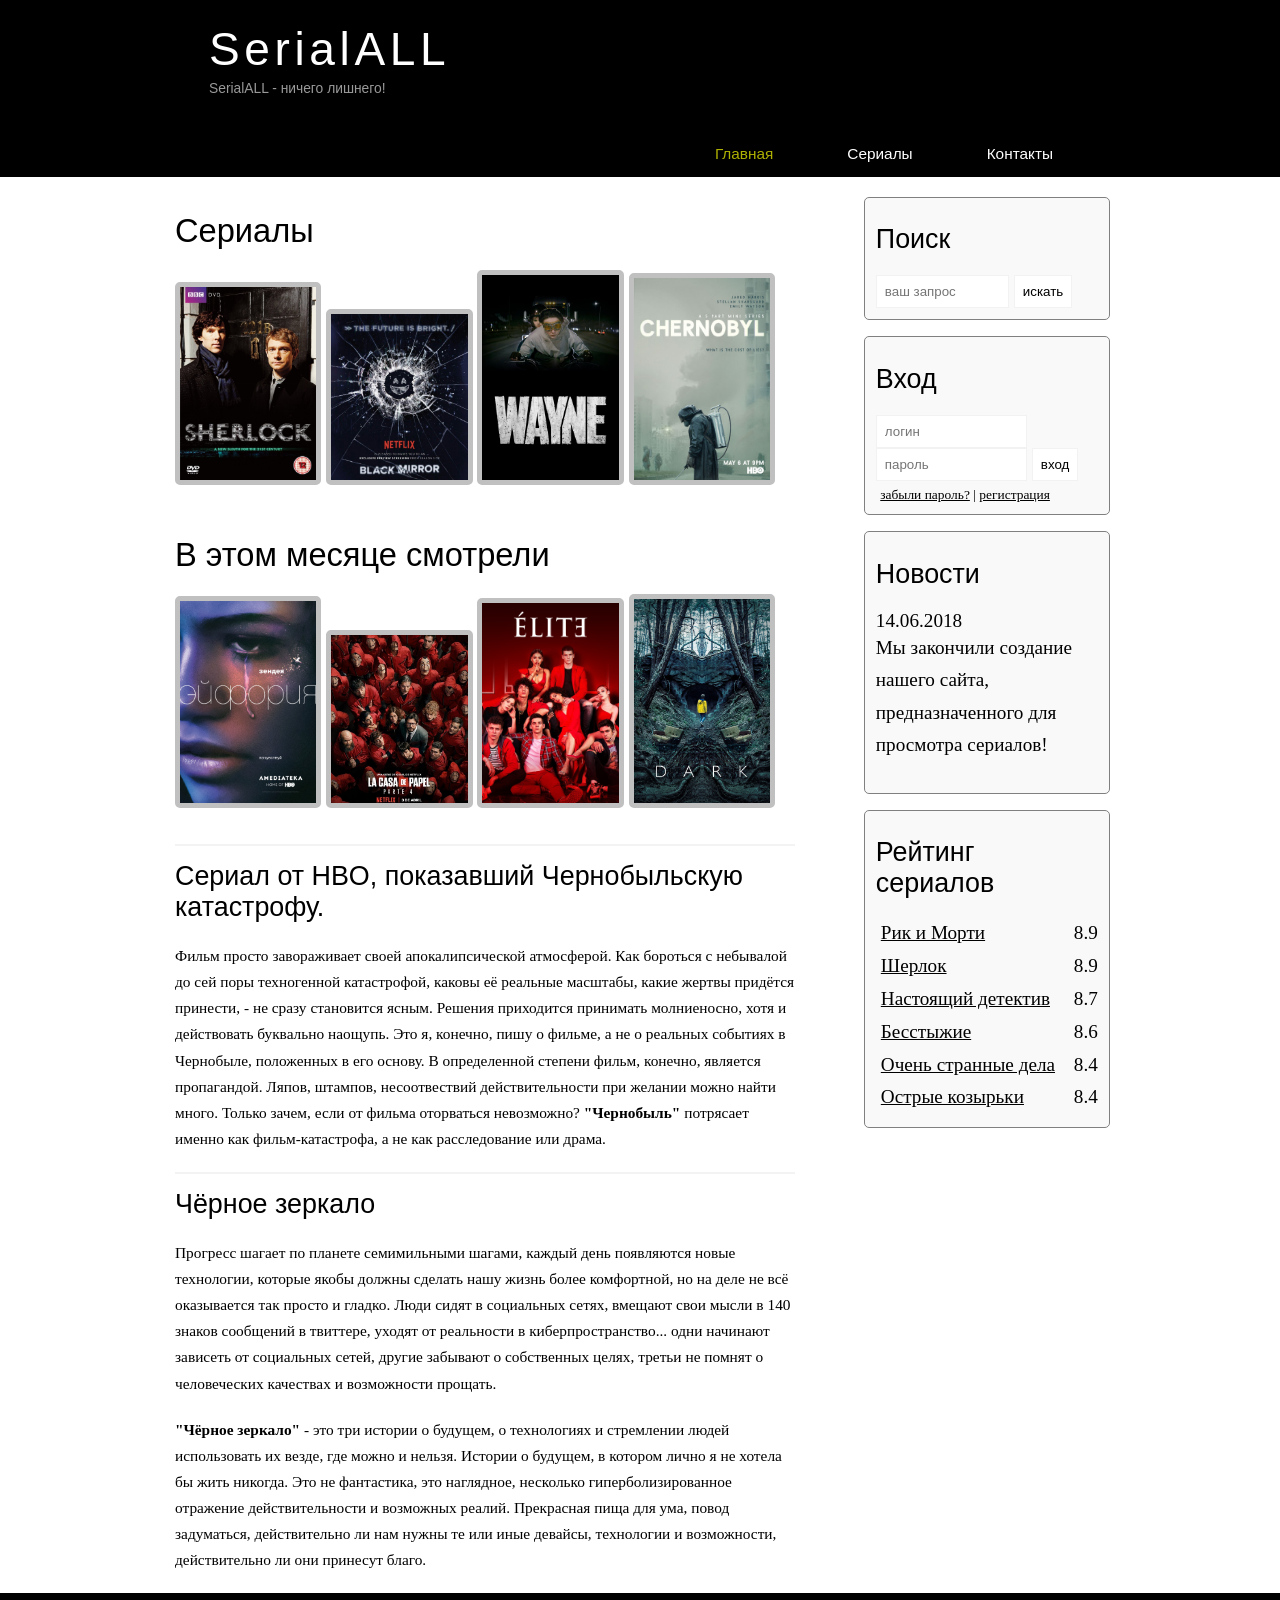
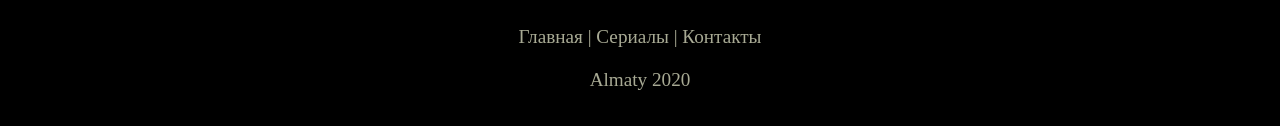
<file: верстка сайта/index.html>
<!DOCTYPE html>
<html lang="ru">
<head>
  <meta charset="UTF-8">
  <meta name="viewport" content="width=device-width, initial-scal=1.0">
  <title>Document</title>
  <meta name="description" content="SeralALL- только сериалы, ничего лишнего" />
  <meta name="keywords" content="сериалы, сериалы в хорошем качестве, hd" />
  <link rel="stylesheet" href="assets/css/style.css">
</head>
<body>

  <div class="main">
    
    <div class="header">
      <div class="logo">
        <div class="logo_text">
          <h1><a href="/">SerialALL</a></h1>
          <h2>SerialALL - ничего лишнего!</h2>
        </div>
      </div>
      
      <div class="menubar">
        
        <ul class="menu">
          <li class="selected"><a href="index.html">Главная</a></li> 
          <li><a href="serials.html">Сериалы</a></li>
          <li><a href="contact.html">Контакты</a></li>
        </ul>

      </div>

    </div>

      
    <div class="site_content">
      
      <div class="sidebar_container">
        
        <div class="sidebar">
          <h2>Поиск</h2>
          <form method="post" action="#" id="search_form" >
            <input type="search" name="search_field" placeholder="ваш запрос" />
            <input type="submit" class="btn" value="искать" />
          </form>
        </div>

        <div class="sidebar">
          <h2>Вход</h2>
          <form method="post" action="#" id="login">
            
            <input type="text" name="login_field" placeholder="логин" />
            <input type="password" name="password_field" placeholder="пароль" />
            <input type="submit" class="btn" value="вход" />
            <div class="lables_passreg_text">
              <span><a href="#">забыли пароль?</a></span> | <span><a href="#">регистрация</a></span>
            </div>

          </form>
        </div>

        <div class="sidebar">
          <h2>Новости</h2>
          <span>14.06.2018</span>
          <p>Мы закончили создание нашего сайта, предназначенного для просмотра сериалов!</p>
        </div>

        <div class="sidebar">
          <h2>Рейтинг сериалов</h2>
          <ul>
            <li><a href="#">Рик и Морти</a><span class="rating_sidebar">8.9</span></li>
            <li><a href="#">Шерлок</a><span class="rating_sidebar">8.9</span></li>
            <li><a href="#">Настоящий детектив</a><span class="rating_sidebar">8.7</span></li>
            <li><a href="#">Бесстыжие</a><span class="rating_sidebar">8.6</span></li>
            <li><a href="#">Очень странные дела</a><span class="rating_sidebar">8.4</span></li>
             <li><a href="#">Острые козырьки</a><span class="rating_sidebar">8.4</span></li>
          </ul>
        </div>

      </div>

      <div class="content">
        
        <h1>Сериалы</h1>

        <div class="films_block">
          
          <a href="#"><img src="assets/img/Sherlock.jpg"></a>
          </a> <a href="#"><img src="assets/img/blackmirror.jpg"></a>
          <a href="#"><img src="assets/img/Уэйн.jpg"></a>
          <a href="#"><img src="assets/img/Чернобыль.jpg"></a>

        </div>

        <h1>В этом месяце смотрели</h1>

        <div class="films_block">
          
          <a href="#"><img src="assets/img/Euphoria.jpg"></a>
          <a href="#"><img src="assets/img/La-Casa-de-Papel.jpg"></a>
          <a href="#"><img src="assets/img/элита.jpg"></a>
          <a href="show.html"><img src="assets/img/thedark.jpg">
          

        </div>


        <div class="posts">
          
          <hr>
          <h2> <a href="#">Сериал от HBO, показавший Чернобыльскую катастрофу. </a> </h2>
          <div class="posts_content">
            
            <p>
              
             Фильм просто завораживает своей апокалипсической атмосферой.
               Как бороться с небывалой до сей поры техногенной катастрофой, каковы её реальные масштабы, какие жертвы придётся принести, - не сразу становится ясным. Решения приходится принимать молниеносно, хотя и действовать буквально наощупь.
            Это я, конечно, пишу о фильме, а не о реальных событиях в Чернобыле, положенных в его основу.
            В определенной степени фильм, конечно, является пропагандой. Ляпов, штампов, несоотвествий действительности при желании можно найти много. Только зачем, если от фильма оторваться невозможно?

            <strong>"Чернобыль"</strong>  потрясает именно как фильм-катастрофа, а не как расследование или драма.
            </p>

          </div>



          <hr>
                <h2><a href="#">Чёрное зеркало</a></h2>
                <div class="posts_content">
                  <p>Прогресс шагает по планете семимильными шагами, каждый день появляются новые технологии, которые якобы должны сделать нашу жизнь более комфортной, но на деле не всё оказывается так просто и гладко. Люди сидят в социальных сетях, вмещают свои мысли в 140 знаков сообщений в твиттере, уходят от реальности в киберпространство... одни начинают зависеть от социальных сетей, другие забывают о собственных целях, третьи не помнят о человеческих качествах и возможности прощать.</p>

                  <p><strong>"Чёрное зеркало"</strong> - это три истории о будущем, о технологиях и стремлении людей использовать их везде, где можно и нельзя. Истории о будущем, в котором лично я не хотела бы жить никогда. Это не фантастика, это наглядное, несколько гиперболизированное отражение действительности и возможных реалий. Прекрасная пища для ума, повод задуматься, действительно ли нам нужны те или иные девайсы, технологии и возможности, действительно ли они принесут благо.</p> 
                </div>
        </div>


      </div>

    </div>





  <div class="footer">
    <p>
      <a href="index.html">Главная</a> |
      <a href="serials.html">Сериалы</a> |
      <a href="contact.html">Контакты</a>
    </p>
    <p> Almaty 2020</p>
  </div>

  </div>
  
</body>
</html>
</file>
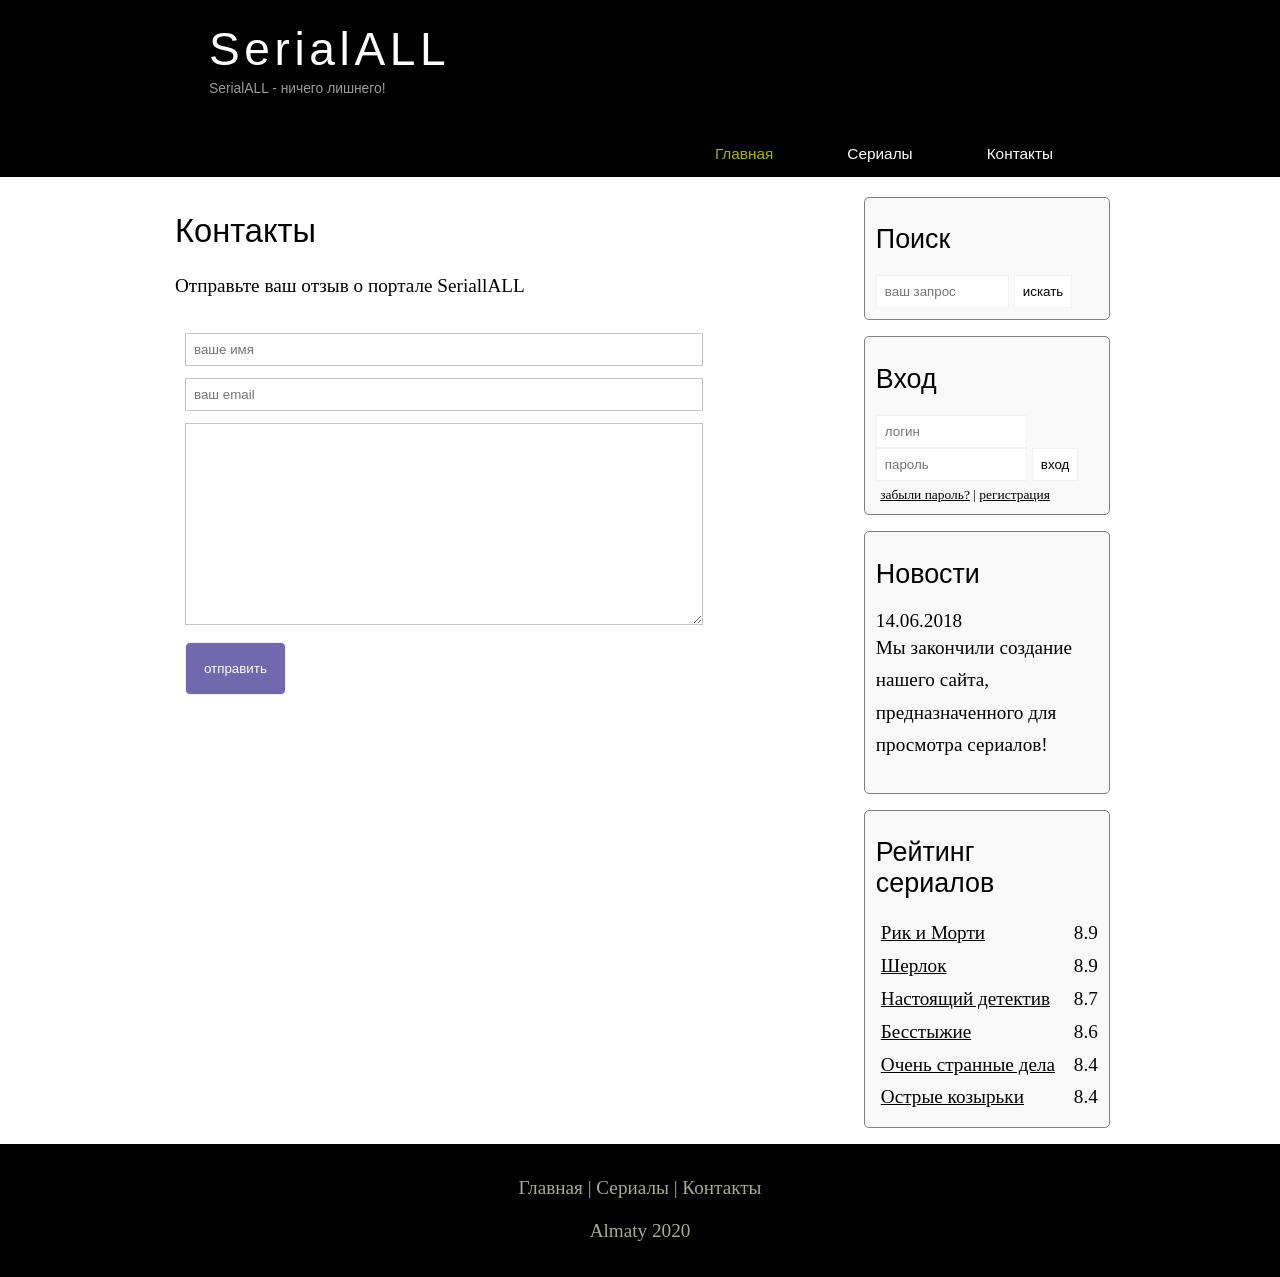
<file: верстка сайта/contact.html>
<!DOCTYPE html>
<html lang="ru">
<head>
  <meta charset="UTF-8">
    <meta name="viewport" content="width=device-width, initial-scal=1.0">
  <title>Document</title>
  <meta name="description" content="SeralALL- только сериалы, ничего лишнего" />
  <meta name="keywords" content="сериалы, сериалы в хорошем качестве, hd" />
  <link rel="stylesheet" href="assets/css/style.css">
</head>
<body>

	<body>

  <div class="main">
    
    <div class="header">
      <div class="logo">
        <div class="logo_text">
          <h1><a href="/">SerialALL</a></h1>
          <h2>SerialALL - ничего лишнего!</h2>
        </div>
      </div>
      
      <div class="menubar">
        
        <ul class="menu">
          <li class="selected"><a href="index.html">Главная</a></li> 
          <li><a href="serials.html">Сериалы</a></li>
          <li><a href="contact.html">Контакты</a></li>
        </ul>

      </div>

    </div>

      
    <div class="site_content">
      
      <div class="sidebar_container">
        
        <div class="sidebar">
          <h2>Поиск</h2>
          <form method="post" action="#" id="search_form" >
            <input type="search" name="search_field" placeholder="ваш запрос" />
            <input type="submit" class="btn" value="искать" />
          </form>
        </div>

        <div class="sidebar">
          <h2>Вход</h2>
          <form method="post" action="#" id="login">
            
            <input type="text" name="login_field" placeholder="логин" />
            <input type="password" name="password_field" placeholder="пароль" />
            <input type="submit" class="btn" value="вход" />
            <div class="lables_passreg_text">
              <span><a href="#">забыли пароль?</a></span> | <span><a href="#">регистрация</a></span>
            </div>

          </form>
        </div>

        <div class="sidebar">
          <h2>Новости</h2>
          <span>14.06.2018</span>
          <p>Мы закончили создание нашего сайта, предназначенного для просмотра сериалов!</p>
        </div>

        <div class="sidebar">
          <h2>Рейтинг сериалов</h2>
          <ul>
            <li><a href="#">Рик и Морти</a><span class="rating_sidebar">8.9</span></li>
            <li><a href="#">Шерлок</a><span class="rating_sidebar">8.9</span></li>
            <li><a href="#">Настоящий детектив</a><span class="rating_sidebar">8.7</span></li>
            <li><a href="#">Бесстыжие</a><span class="rating_sidebar">8.6</span></li>
            <li><a href="#">Очень странные дела</a><span class="rating_sidebar">8.4</span></li>
             <li><a href="#">Острые козырьки</a><span class="rating_sidebar">8.4</span></li>
          </ul>
        </div>

      </div>

			<div class="content">
				
				<h1>Контакты</h1>
				<p>Отправьте ваш отзыв о портале SeriallALL</p>
	
				<div class="send send_contact">	
					<form method="post" action="#" id="contact">
						<input type="text" name="review_name" placeholder="ваше имя">
						<input type="text" name="review_email" placeholder="ваш email">
						<textarea name="review_text"></textarea>
						<input class="btn" type="submit" value="отправить">
					</form>
				</div>


			

			</div>

		</div>





	<div class="footer">
		<p>
			<a href="index.html">Главная</a> | 
			<a href="serials.html">Сериалы</a> |
			<a href="contact.html">Контакты</a>
		</p>
		<p>Almaty 2020</p>
	</div>

	</div>
	
</body>
</html>
</file>
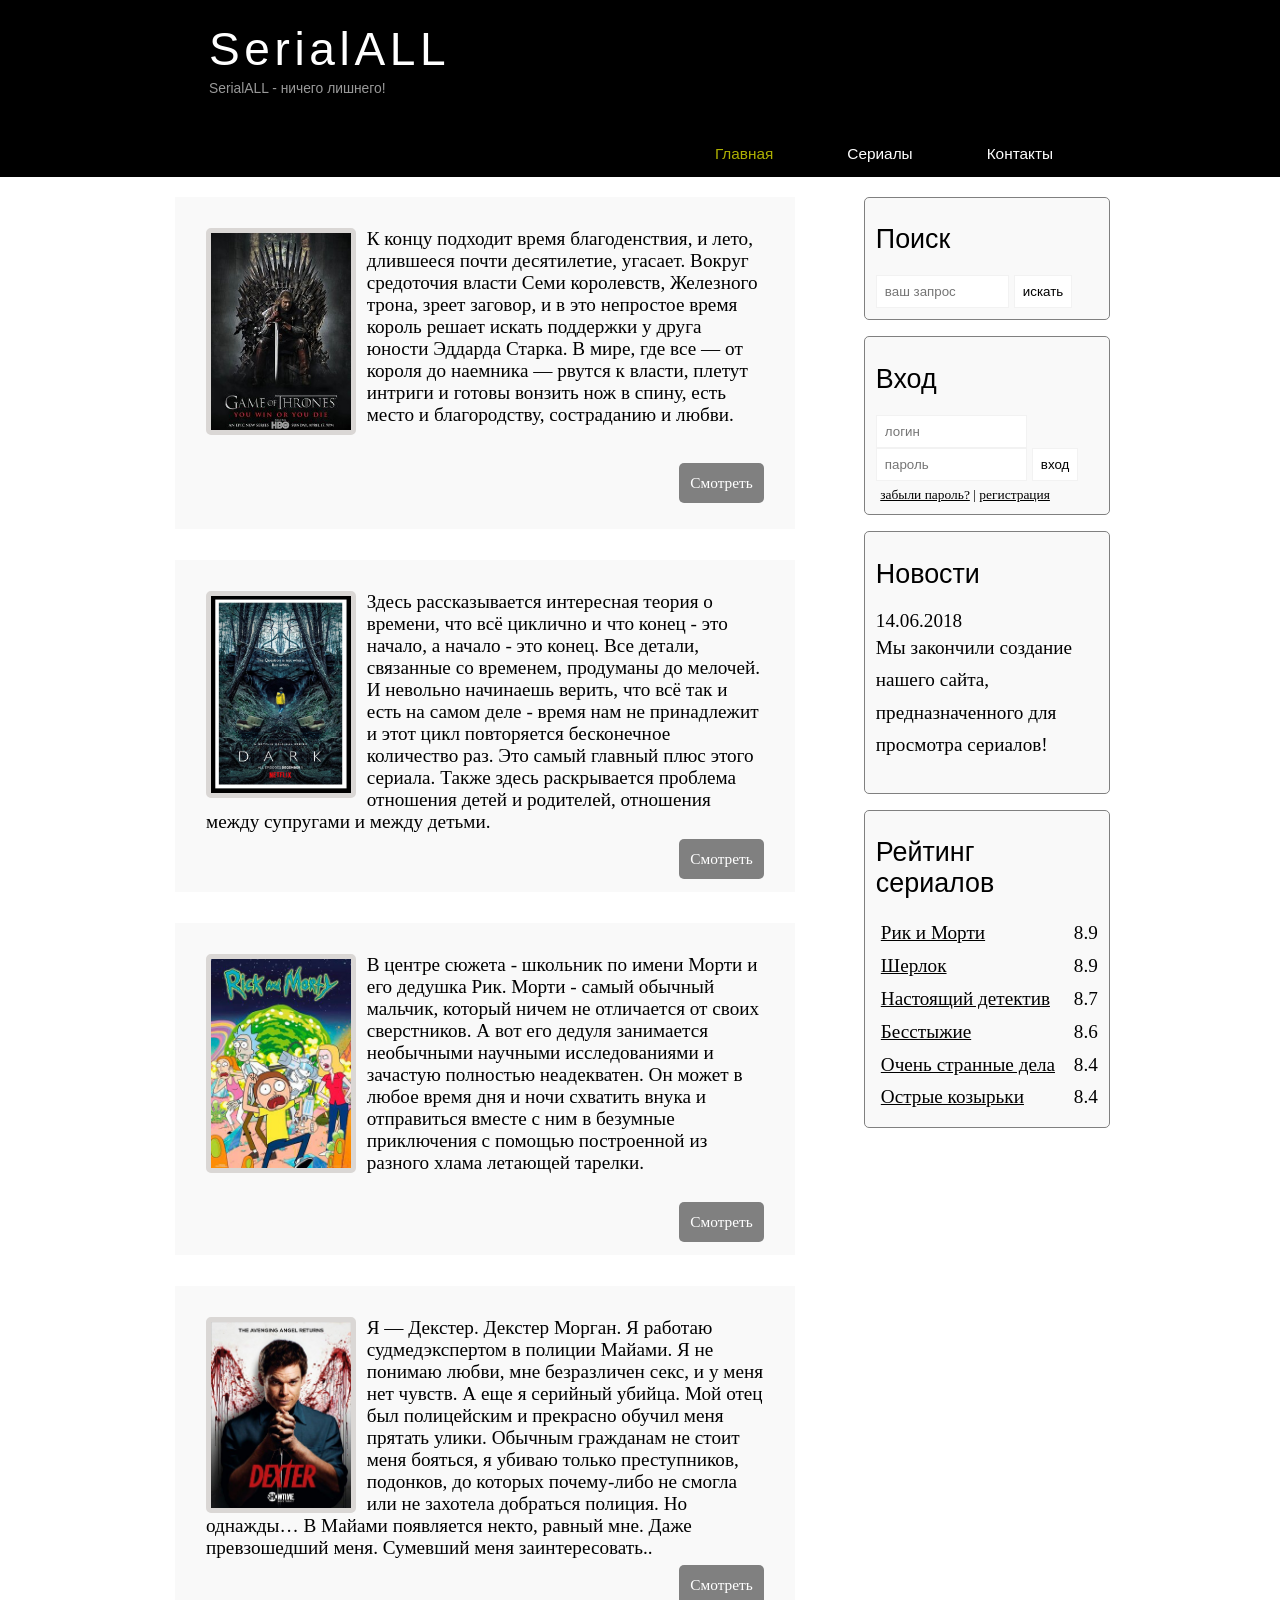
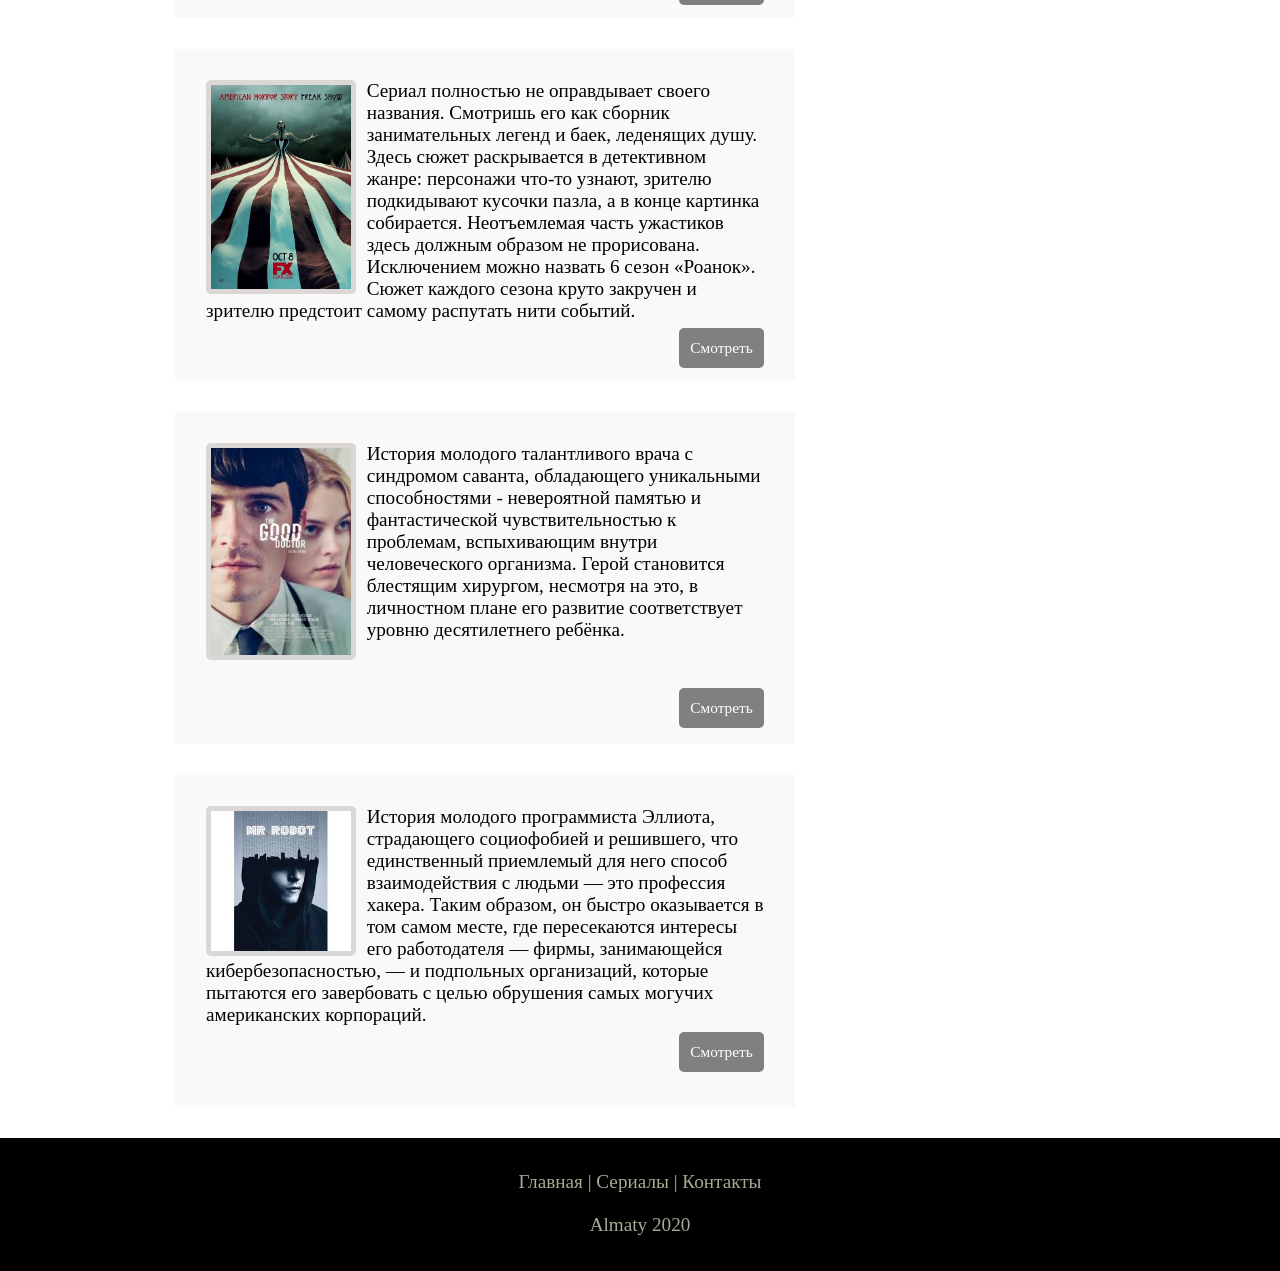
<file: верстка сайта/serials.html>
<!DOCTYPE html>
<html lang="ru">
<head>
  <meta charset="UTF-8">
    <meta name="viewport" content="width=device-width, initial-scal=1.0">
  <title>Document</title>
  <meta name="description" content="SeralALL- только сериалы, ничего лишнего" />
  <meta name="keywords" content="сериалы, сериалы в хорошем качестве, hd" />
  <link rel="stylesheet" href="assets/css/style.css">
</head>
<body>

  <body>

  <div class="main">
    
    <div class="header">
      <div class="logo">
        <div class="logo_text">
          <h1><a href="/">SerialALL</a></h1>
          <h2>SerialALL - ничего лишнего!</h2>
        </div>
      </div>
      
      <div class="menubar">
        
        <ul class="menu">
          <li class="selected"><a href="index.html">Главная</a></li> 
          <li><a href="serials.html">Сериалы</a></li>
          <li><a href="contact.html">Контакты</a></li>
        </ul>

      </div>

    </div>

      
     <div class="site_content">
      
      <div class="sidebar_container">
        
        <div class="sidebar">
          <h2>Поиск</h2>
          <form method="post" action="#" id="search_form" >
            <input type="search" name="search_field" placeholder="ваш запрос" />
            <input type="submit" class="btn" value="искать" />
          </form>
        </div>

        <div class="sidebar">
          <h2>Вход</h2>
          <form method="post" action="#" id="login">
            
            <input type="text" name="login_field" placeholder="логин" />
            <input type="password" name="password_field" placeholder="пароль" />
            <input type="submit" class="btn" value="вход" />
            <div class="lables_passreg_text">
              <span><a href="#">забыли пароль?</a></span> | <span><a href="#">регистрация</a></span>
            </div>

          </form>
        </div>

        <div class="sidebar">
          <h2>Новости</h2>
          <span>14.06.2018</span>
          <p>Мы закончили создание нашего сайта, предназначенного для просмотра сериалов!</p>
        </div>

        <div class="sidebar">
          <h2>Рейтинг сериалов</h2>
          <ul>
            <li><a href="#">Рик и Морти</a><span class="rating_sidebar">8.9</span></li>
            <li><a href="#">Шерлок</a><span class="rating_sidebar">8.9</span></li>
            <li><a href="#">Настоящий детектив</a><span class="rating_sidebar">8.7</span></li>
            <li><a href="#">Бесстыжие</a><span class="rating_sidebar">8.6</span></li>
            <li><a href="#">Очень странные дела</a><span class="rating_sidebar">8.4</span></li>
             <li><a href="#">Острые козырьки</a><span class="rating_sidebar">8.4</span></li>
          </ul>
        </div>

      </div>

      <div class="content">
        
        <div class="info_film">
          <img src="assets/img/игры перстолов.jpg">
          К концу подходит время благоденствия, и лето, длившееся почти десятилетие, угасает. Вокруг средоточия власти Семи королевств, Железного трона, зреет заговор, и в это непростое время король решает искать поддержки у друга юности Эддарда Старка. В мире, где все — от короля до наемника — рвутся к власти, плетут интриги и готовы вонзить нож в спину, есть место и благородству, состраданию и любви. 
          <div class="button"><a href="https://igraprestolov.ws/">Смотреть</a></div>
        </div>

        <div class="info_film">
          <img src="assets/img/tma.jpg">
         Здесь рассказывается интересная теория о времени, что всё циклично и что конец - это начало, а начало - это конец. Все детали, связанные со временем, продуманы до мелочей. И невольно начинаешь верить, что всё так и есть на самом деле - время нам не принадлежит и этот цикл повторяется бесконечное количество раз. Это самый главный плюс этого сериала.
         Также здесь раскрывается проблема отношения детей и родителей, отношения между супругами и между детьми. 
          <div class="button"><a href="show.html">Смотреть</a></div>
        </div>

        <div class="info_film">
          <img src="assets/img/rikandmorti.jpg">
          В центре сюжета - школьник по имени Морти и его дедушка Рик. Морти - самый обычный мальчик, который ничем не отличается от своих сверстников. А вот его дедуля занимается необычными научными исследованиями и зачастую полностью неадекватен. Он может в любое время дня и ночи схватить внука и отправиться вместе с ним в безумные приключения с помощью построенной из разного хлама летающей тарелки.
          <div class="button"><a href="https://hdrezka-ag.com/cartoons/comedy/2136-rik-i-morti-2013.html">Смотреть</a></div>
        </div>

        <div class="info_film">
          <img src="assets/img/dexter.jpg">
          Я — Декстер. Декстер Морган. Я работаю судмедэкспертом в полиции Майами. Я не понимаю любви, мне безразличен секс, и у меня нет чувств. А еще я серийный убийца.
          Мой отец был полицейским и прекрасно обучил меня прятать улики. Обычным гражданам не стоит меня бояться, я убиваю только преступников, подонков, до которых почему-либо не смогла или не захотела добраться полиция. 
          Но однажды… В Майами появляется некто, равный мне. Даже превзошедший меня. Сумевший меня заинтересовать..
          <div class="button"><a href="http://dexter-tv.net/online/1-season/1-seria-1-season.html">Смотреть</a></div>
        </div>

         <div class="info_film">
          <img src="assets/img/ahh.jpg">
           Сериал полностью не оправдывает своего названия. Смотришь его как сборник занимательных легенд и баек, леденящих душу. Здесь сюжет раскрывается в детективном жанре: персонажи что-то узнают, зрителю подкидывают кусочки пазла, а в конце картинка собирается.
           Неотъемлемая часть ужастиков здесь должным образом не прорисована. Исключением можно назвать 6 сезон «Роанок». Сюжет каждого сезона круто закручен и зрителю предстоит самому распутать нити событий. 
          <div class="button"><a href="https://gidonline.io/view/amerikanskaya-istoriya-uzhasov/">Смотреть</a></div>
        </div>
        <div class="info_film">
          <img src="assets/img/gd.jpg">
         История молодого талантливого врача с синдромом саванта, обладающего уникальными способностями - невероятной памятью и фантастической чувствительностью к проблемам, вспыхивающим внутри человеческого организма. Герой становится блестящим хирургом, несмотря на это, в личностном плане его развитие соответствует уровню десятилетнего ребёнка.
          <div class="button"><a href="http://seasonvar.ru/serial-16495--Horoshij_doktor_2017--000--sezon.html">Смотреть</a></div>
        </div>  
        <div class="info_film">
          <img src="assets/img/mr.jpg">
         История молодого программиста Эллиота, страдающего социофобией и решившего, что единственный приемлемый для него способ взаимодействия с людьми — это профессия хакера. Таким образом, он быстро оказывается в том самом месте, где пересекаются интересы его работодателя — фирмы, занимающейся кибербезопасностью, — и подпольных организаций, которые пытаются его завербовать с целью обрушения самых могучих американских корпораций.
          <div class="button"><a href="http://www.lostfilmhd.ru/publ/serialy/mister_robot/1-1-0-135">Смотреть</a></div>
        </div>

      

      </div>

    </div>





  <div class="footer">
    <p>
      <a href="index.html">Главная</a> | 
      <a href="serials.html">Сериалы</a> |
      <a href="contact.html">Контакты</a>
    </p>
    <p>Almaty 2020</p>
  </div>

  </div>
  
</body>
</html>
</file>
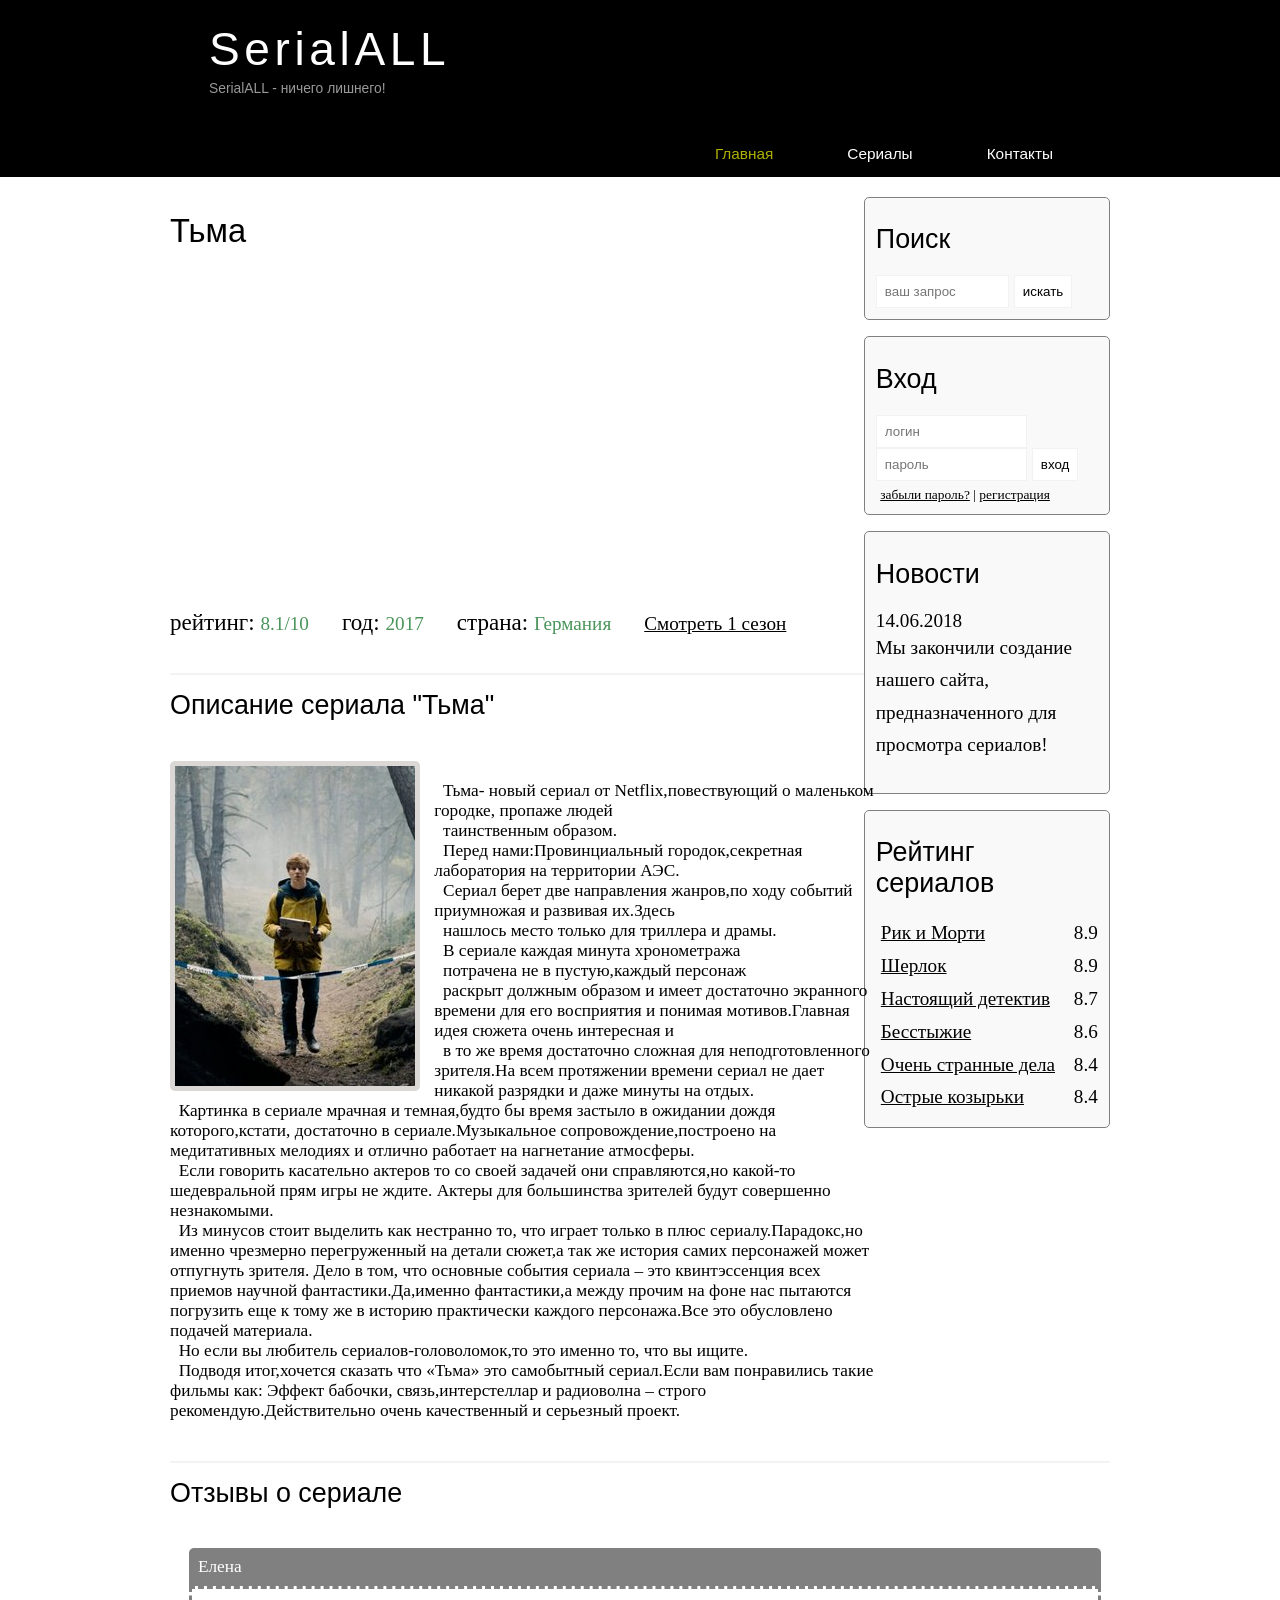
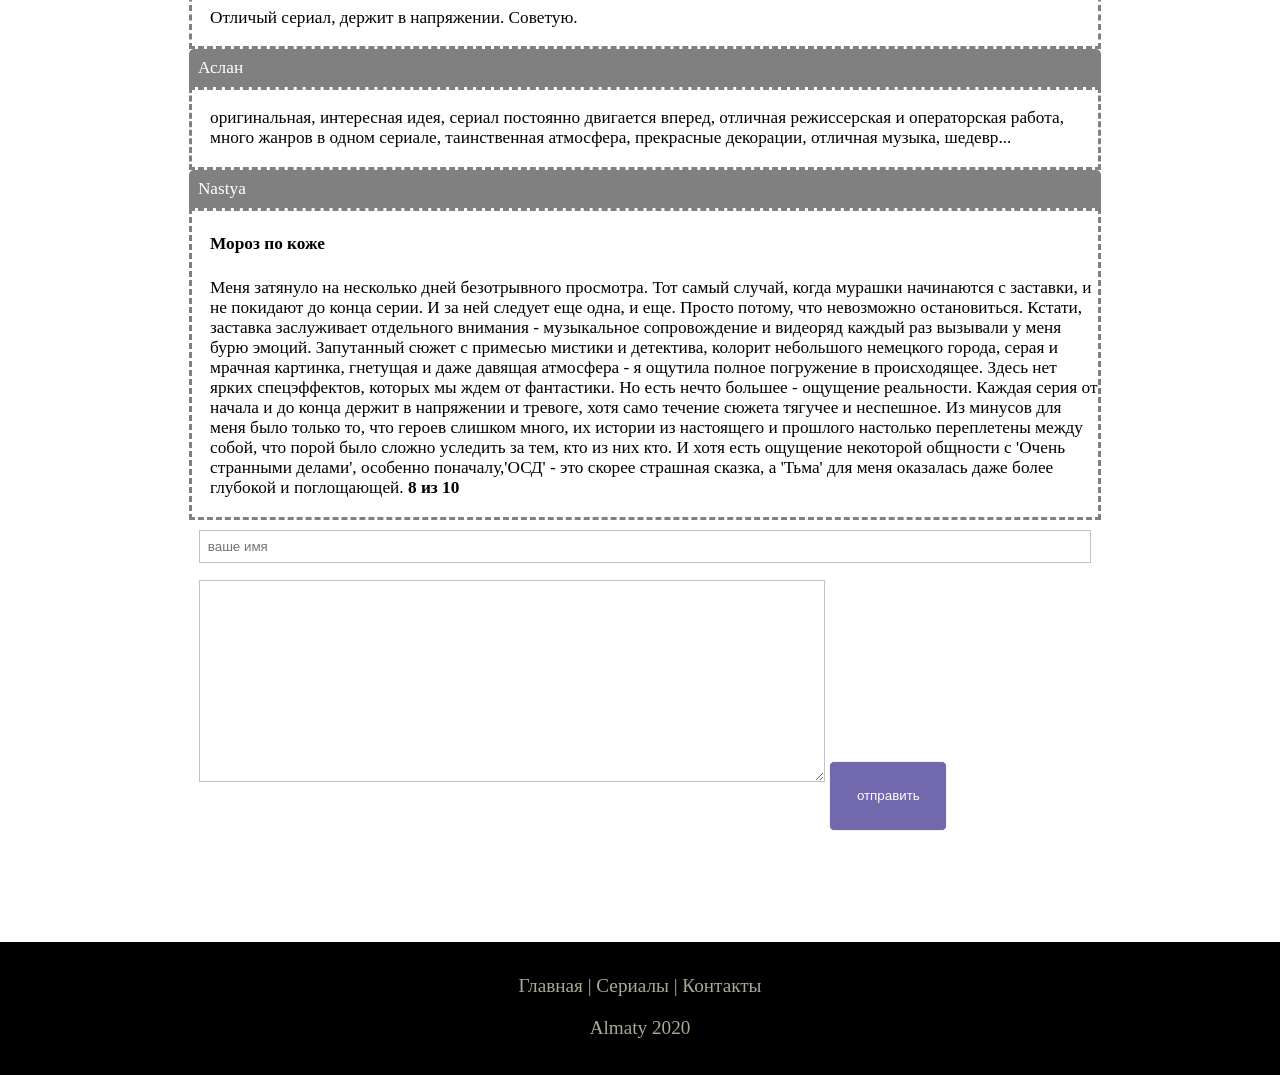
<file: верстка сайта/show.html>
<!DOCTYPE html>
<html lang="ru">
<head>
  <meta charset="UTF-8">
  <title>Document</title>
    <meta name="viewport" content="width=device-width, initial-scal=1.0">
  <meta name="description" content="SeralALL- только сериалы, ничего лишнего" />
  <meta name="keywords" content="сериалы, сериалы в хорошем качестве, hd" />
  <link rel="stylesheet" href="assets/css/style.css">
</head>
<body>

  <div class="main">
    
    <div class="header">
      <div class="logo">
        <div class="logo_text">
          <h1><a href="/">SerialALL</a></h1>
          <h2>SerialALL - ничего лишнего!</h2>
        </div>
      </div>
      
      <div class="menubar">
        
        <ul class="menu">
          <li class="selected"><a href="index.html">Главная</a></li> 
          <li><a href="serials.html">Сериалы</a></li>
          <li><a href="contact.html">Контакты</a></li>
        </ul>

      </div>

    </div>

      
    <div class="site_content">
      
      <div class="sidebar_container">
        
        <div class="sidebar">
          <h2>Поиск</h2>
          <form method="post" action="#" id="search_form" >
            <input type="search" name="search_field" placeholder="ваш запрос" />
            <input type="submit" class="btn" value="искать" />
          </form>
        </div>

        <div class="sidebar">
          <h2>Вход</h2>
          <form method="post" action="#" id="login">
            
            <input type="text" name="login_field" placeholder="логин" />
            <input type="password" name="password_field" placeholder="пароль" />
            <input type="submit" class="btn" value="вход" />
            <div class="lables_passreg_text">
              <span><a href="#">забыли пароль?</a></span> | <span><a href="#">регистрация</a></span>
            </div>

          </form>
        </div>

        <div class="sidebar">
          <h2>Новости</h2>
          <span>14.06.2018</span>
          <p>Мы закончили создание нашего сайта, предназначенного для просмотра сериалов!</p>
        </div>

        <div class="sidebar">
          <h2>Рейтинг сериалов</h2>
          <ul>
            <li><a href="#">Рик и Морти</a><span class="rating_sidebar">8.9</span></li>
            <li><a href="#">Шерлок</a><span class="rating_sidebar">8.9</span></li>
            <li><a href="#">Настоящий детектив</a><span class="rating_sidebar">8.7</span></li>
            <li><a href="#">Бесстыжие</a><span class="rating_sidebar">8.6</span></li>
            <li><a href="#">Очень странные дела</a><span class="rating_sidebar">8.4</span></li>
             <li><a href="#">Острые козырьки</a><span class="rating_sidebar">8.4</span></li>
          </ul>
        </div>

      </div>

      <div class="content"></div>

     <h1>Тьма</h1>

   <iframe width="560" height="315" src="https://www.youtube.com/embed/5ybtxWq4GD0" frameborder="0" allow="accelerometer; autoplay; encrypted-media; gyroscope; picture-in-picture" allowfullscreen></iframe>
   <div class="info_film_page">

<span class="label">рейтинг: </span><span class="value">8.1/10</span>
<span class="label">год: </span><span class="value">2017</span>
<span class="label">страна: </span><span class="value">Германия</span>
<span class="watch"><a href="http://seasonvar.ru/serial-16870--T_ma-1-season.html">Cмотреть 1 сезон</a> </span> 
    </div>
    <hr>
<h2>Описание сериала "Тьма"</h2>
<div class="description_film">
  <img src="assets/img/darkkk.jpg">
  Тьма- новый сериал от Netflix,повествующий о маленьком городке, пропаже людей 
  таинственным образом.
  Перед нами:Провинциальный городок,секретная лаборатория на территории АЭС.
  Сериал берет две направления жанров,по ходу событий приумножая и развивая их.Здесь 
  нашлось место только для триллера и драмы.
  В сериале каждая минута хронометража
  потрачена не в пустую,каждый персонаж 
  раскрыт должным образом и имеет достаточно экранного времени для его восприятия и понимая мотивов.Главная идея сюжета очень интересная и 
  в то же время достаточно сложная для неподготовленного зрителя.На всем протяжении времени сериал не дает никакой разрядки и даже минуты на отдых.
  Картинка в сериале мрачная и темная,будто бы время застыло в ожидании дождя которого,кстати, достаточно в сериале.Музыкальное сопровождение,построено на медитативных мелодиях и отлично работает на нагнетание атмосферы. 
  Если говорить касательно актеров то со своей задачей они справляются,но какой-то шедевральной прям игры не ждите. Актеры для большинства зрителей будут совершенно незнакомыми.
  Из минусов стоит выделить как нестранно то, что играет только в плюс сериалу.Парадокс,но именно чрезмерно перегруженный на детали сюжет,а так же история самих персонажей может отпугнуть зрителя. Дело в том, что основные события сериала – это квинтэссенция всех приемов научной фантастики.Да,именно фантастики,а между прочим на фоне нас пытаются погрузить еще к тому же в историю практически каждого персонажа.Все это обусловлено подачей материала.
  Но если вы любитель сериалов-головоломок,то это именно то, что вы ищите.
  Подводя итог,хочется сказать что «Тьма» это самобытный сериал.Если вам понравились такие фильмы как: Эффект бабочки, связь,интерстеллар и радиоволна – строго рекомендую.Действительно очень качественный и серьезный проект.

     </div>
  <hr>
<h2>Отзывы о сериале</h2> 
<div class="reviews">
  <div class="reviews_name">Елена</div>
  <div class="reviews_text">
    Отличый сериал, держит в напряжении. Советую.
  </div>


  <div class="reviews_name">Аслан</div>
  <div class="reviews_text">
    оригинальная, интересная идея, сериал постоянно двигается вперед, отличная режиссерская и операторская работа, много жанров в одном сериале, таинственная атмосфера, прекрасные декорации, отличная музыка, шедевр...
  </div>
    <div class="reviews_name">Nastya</div>
  <div class="reviews_text"> <p><strong>Мороз по коже</strong></p>
    Меня затянуло на несколько дней безотрывного просмотра. Тот самый случай, когда мурашки начинаются с заставки, и не покидают до конца серии. И за ней следует еще одна, и еще. Просто потому, что невозможно остановиться.
Кстати, заставка заслуживает отдельного внимания - музыкальное сопровождение и видеоряд каждый раз вызывали у меня бурю эмоций.
Запутанный сюжет с примесью мистики и детектива, колорит небольшого немецкого города, серая и мрачная картинка, гнетущая и даже давящая атмосфера - я ощутила полное погружение в происходящее.
Здесь нет ярких спецэффектов, которых мы ждем от фантастики. Но есть нечто большее - ощущение реальности.
Каждая серия от начала и до конца держит в напряжении и тревоге, хотя само течение сюжета тягучее и неспешное.
Из минусов для меня было только то, что героев слишком много, их истории из настоящего и прошлого настолько переплетены между собой, что порой было сложно уследить за тем, кто из них кто.
И хотя есть ощущение некоторой общности с 'Очень странными делами', особенно поначалу,'ОСД' - это скорее страшная сказка, а 'Тьма' для меня оказалась даже более глубокой и поглощающей.

<strong> 8 из 10</strong> 
</div>

<div class="send">  
          <form method="post" action="#" id="review">
            <input type="text" name="review_name" placeholder="ваше имя">
            <textarea name="review_text"></textarea>
            <input class="btn" type="submit" value="отправить">
          </form>
        </div>

</div> 
</div>
  <div class="footer">
    <p>
      <a href="index.html">Главная</a> | 
      <a href="serials.html">Сериалы</a> |
      <a href="contact.html">Контакты</a>
    </p>
    <p>Almaty 2020</p>
  </div>

  </div>
  
</body>
</html>
</file>
<file: верстка сайта/assets/css/style.css>
* {
  margin: 0;
  padding: 0;
}

body {
  font-size: 1.2em;
  background-color: #fff;
  color: black;
}

p {
  padding: 0 0 20px 0;
  line-height: 1.7em;
}

input[type="text"], input[type="password"], input[type="search"] {
  color: black;
  width: 60%;
  padding: 8px;
} 

input, textarea {
  outline: none;
  border: none;
  border: solid 1px #f2f2f2;
}

h1, h2 {
  font: normal 170% 'century gothic', arial;
  margin: 0 0 15px 0;
  padding: 15px 0 5px 0;
  color: #000;
}

h2 {
  font-size: 140%;
}

a, a:hover {
  outline: none;
  text-decoration: underline;
  color: black;
}

ul {
  margin: 2px 0 22px 17px;
}

ul li {
  margin: 0 0 6px 0;
  padding: 0 0 4px 5px;
  line-height: 1.5em;
}


.header {
  background-color: black; 
  height: 177px;
  font-size: 0.8em;
  margin-left: 0px;
  margin-right: 0px;
  min-width: 1000px;
}

.main, .logo, .menubar, .site_content, .footer {
  margin-left: auto;
  margin-right: auto;
}

.logo {
  width: 880px;
  padding-bottom: 40px;
}

.logo h1, .logo h2 {
  font: normal 300% 'century gothic', arial, sans-serif;
  margin: 0 0 0 9px;
}

.logo_text h1, .logo_text h1 a, .logo_text h1 a:hover {
  padding: 22px 0 0 0;
  color: #fff;
  letter-spacing: 0.1em;
  text-decoration: none;
}

.logo_text h2 {
  font-size: 0.9em;
  padding: 4px 0 0 0;
  color: #999;
}

.menubar {
  width: 900px;
  height: 46px;
}

ul.menu {
  float: right;
}

ul.menu li {
  float: left;
  padding: 0 0 0 9px;
  list-style: none;
  margin: 1px 2px 0 0;
}

ul.menu li a {
  font: normal 100% 'trebuchet ms', sans-serif;
  display: block;
  height: 20px;
  padding: 6px 35px 5px 28px;
  color: #fff;
  text-decoration: none;
}

ul.menu li.selected a {
  color: #aeb002;
}

ul.menu li a:hover {
  color: #e4ec04;
}

hr {
  border: solid 1px #f3f3f3;
}

.site_content {
  width: 940px;
  overflow:hidden;
  margin: 20px auto 0 auto;
  background-color: white;
}

.sidebar_container {
  float: right;;
  width: 224px;
}

.sidebar {
  float: right;
  width: 222px;
  padding: 5%;
  margin: 0 0 16px 0;
  border: solid 1px gray;
  border-radius: 5px;
  background-color: #f9f9f9;
  text-decoration: none;
}

.btn {
  padding: 8px;
  background-color: white;
  cursor:pointer;
}

.sidebar h2 {
  color: black;
}

.lables_passreg_text {
  font-size: 0.7em;
  margin-top: 3%;
  margin-left: 2%;
}

.sidebar ul {
  margin: 0;
}

.sidebar ul li {
  list-style-type: none;
  margin: 0 0 0 0;
}

.sidebar .rating_sidebar {
  float: right;
}


.content {
  text-align: left;
  width: 620px;
  padding: 0 0 0 5px;
  float: left;
}

.content a {
  text-decoration: none;
}

.films_block {
  margin-bottom: 5%;
}

.films_block img {
  border-radius: 5px;
  border: solid 5px #C0C0C0;
  width: 22%;
} 

.posts .posts_content {
  font-size: 0.8em;
}

.info_film_page {
margin-top: 2%;
margin-bottom: 4%;

}

.info_film_page .label .watch {
  font-size: 1.2em;
}
.info_film_page .value{
font-size: 1em;
color: #49945a;
margin-right: 3%;
}

.description_film{

margin-right: 0px;
margin-bottom: 15%;
font-size:0.9em;
overflow-x: hidden;
white-space: pre-wrap;
}

.description_film img{
  float: left;
  margin-right: 2%;
  border-radius: 5px;
  border: solid 5px #dad7d5;

}

.reviews, .description_film{
  margin: 0 ;
}


.reviews{
  margin-bottom: 10%:
  font-size:8.9em;
 


}

.reviews, .reviews_name{
  background-color: gray;
  color: white;
  padding: 1%;
  border-top-left-radius:5px;
  border-top-right-radius:5px; 

}
 
 .reviews,  .reviews_text{
  background-color: white;
  padding-top:2%; 
  padding-bottom:2%;
  padding-left:2%; 
  color: black;
 }
.reviews_text{
border-style: dashed; 
border-color: gray;
}
.send {
  margin-bottom: 4%;
  margin: 10px;
}

.send input[type="text"], textarea {
  border: solid 1px #C3C3C3;
  margin-bottom: 2%;
}

.send input[type="text"]{
  width: 73%;
}

.send textarea {
  width: 624px;
  height: 200px;
}

.send input[type="submit"]{
  background-color: gray;
  padding: 0%;
  color: white;
  border-radius: 5px;
  margin-bottom: 2%;
}



.send_contact input[type="text"] {
  width: 500px;
}

.send_contact textarea {
  width: 516px;
}

.info_film_page {
  margin-top: 2%;
  margin-bottom: 4%;
}

.info_film_page .label {
  font-size: 1.2em;
}

.info_film_page .value {
  font-size: 1em;
  color: #49945A;
  margin-right: 3%;
}

.descriptions_film {
  margin-bottom: 15%;
}

.descriptions_film img{
  float:left;
  margin-right: 2%;
  border-radius: 5px;
  border: solid 5px #dad7d5;
}

.reviews {
  margin-bottom: 4%;
  font-size: 0.9em;
}

.reviews .review_name {
  background-color: #7268AD;
  color: white;
  padding: 1%;
  border-top-left-radius: 5px;
  border-top-right-radius: 5px;
}

.reviews .review_text {
  padding-top: 2%;
  padding-bottom: 2%; 
  padding-left: 2%;
}

.send {
  margin-bottom: 4%;
}

.send input[type="text"], textarea {
  border: solid 1px #C3C3C3;
  margin-bottom: 2%;
}

.send input[type="text"]{
  width: 98%;
}

.send textarea {
  width: 624px;
  height: 200px;
}

.send input[type="submit"]{
  background-color: #7268AD;
  padding: 3%;
  color: white;
  border-radius: 5px;
}



.send_contact input[type="text"] {
  width: 500px;
}

.send_contact textarea {
  width: 516px;
}



.info_film {
  margin-bottom: 5%;
  background-color: #f9f9f9;
  padding: 5%;
  height: 270px;
}

.info_film img {
  float: left;
  margin-right: 2%;
  border-radius: 5px;
  border: solid 5px #dad7d5;
  width: 25%;
}

.button {
  background-color: gray;
  padding: 2%;
  color: white;
  border-radius: 5px;
  float: right;
  margin-top: 5%;
  clear: both;
  font-size: 0.8em;
}

.button a {
  color: white;
}





.footer { 
  width: 100%;
  height: 100px;
  padding: 28px 0 5px 0;
  text-align: center;
  background-color: black;
  color: #a8aa94;
  margin-left: 0px;
  margin-right: 0px;
  min-width: 1000px;
}

.footer a {
  color: #a8aa94;
  text-decoration: none;
}

.footer a:hover {
  color: #fff;
  text-decoration: none;
}

.footer p {
  padding: 0 0 10px 0;
}

/*css mobile*/

@media only screen 
and (min-device-width: 320px)
and (max-device-width: 568px) {

.header{
 background-color: black;
 min-width: 100%;
 height: 20%;
 text-align: center;
}
.logo{
  width: 100%;
}

.site_content{
  width: 100%;
}

.menubar{
  width: 100%;
  height: 100%;
}
.content {
  width: 100%;
  text-align:center;
}
.site_content{
  width: 100%;
  text-align:center; 
}
.sidebar_container{
  display: none;
}
.footer{
  display: none;
}
ul.menu{
  float: none;
}

ul.menu li{
  margin:0;
  padding: 0;
  float: none; 
}
.logo h1{
  font: normal 235% 'century gothic', arial, sans-serif; 
}
.logo h2{
  font: normal 235% 'century gothic', arial, sans-serif;
  color:white;
}
.content h1,h2 {
  font: normal 110% 'century gothic', arial;
}

.film_blog img {
width: 43%;
}
.post_content p {
  line-height: 1.5em;
  padding: 3%;
  text-align: left;
}

.posts p{
  font-size: 120%
}

/* serial page*/

.info_film {
  float: none;
  height: 100%;

}
.info_film img{
  width: 90%;
  margin-bottom: 5%;
}
.button{
  float: none;
}
/*show page */
iframe{
  width: 88%;
  height: 100%;
}
.descriptions_film{
  width: 90%;
  text-align:left;
  margin: 2%;
}
.descriptions_film img{
  float: none;
  width: 73%;
  display: block;
  margin: 0;
  padding: 0;
  margin-left: 11%;
  margin-bottom: 7%;
}

.reviews{
  text-align: left;
  width: 96%;
}
.send input[type="text"]{
  width: 80%;
}
.send textarea{
  width: 80%;
}
}
</file>
